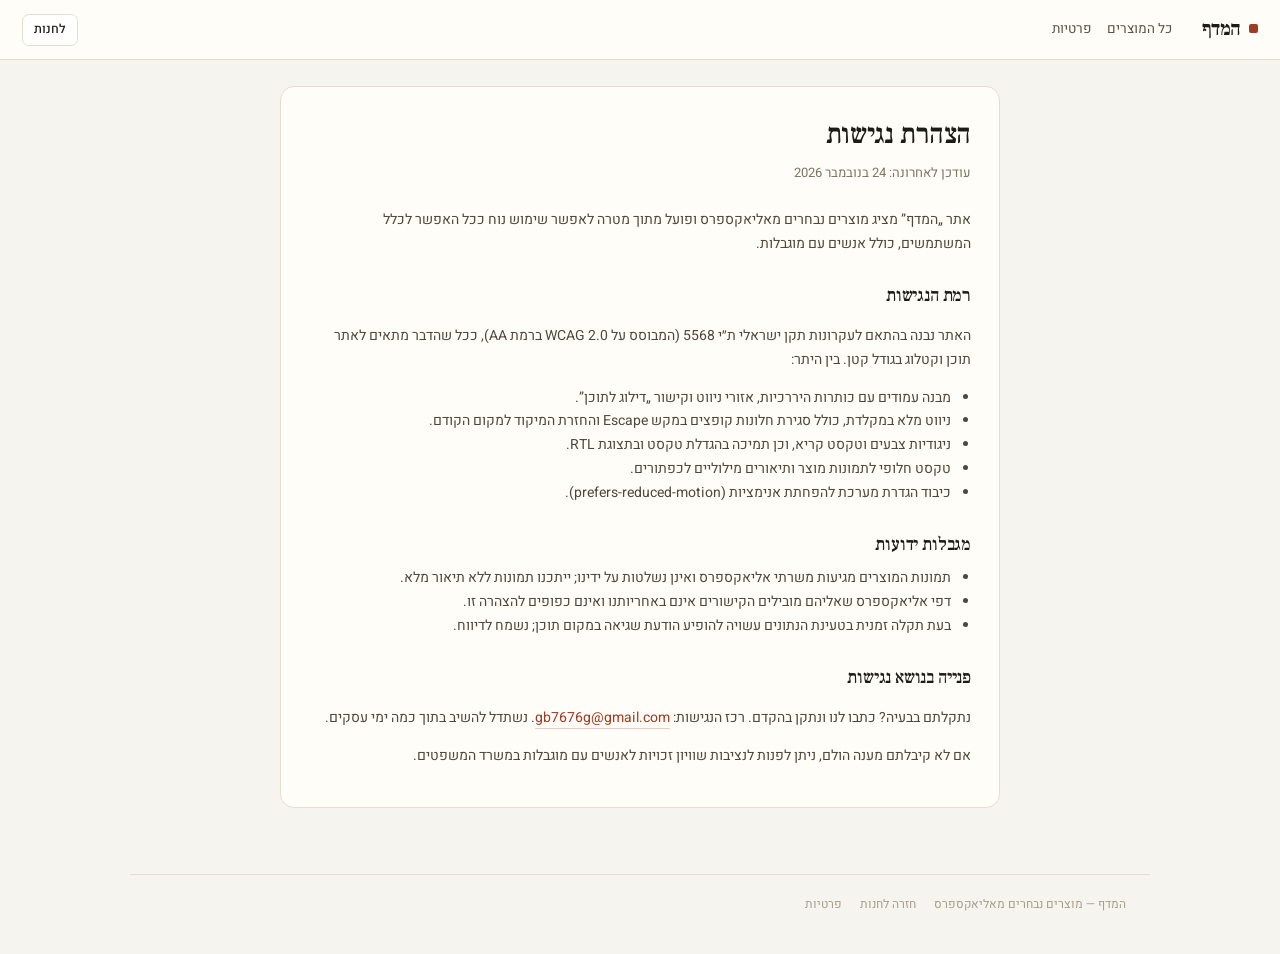
<file: aliexpress-store/accessibility.html>
<!DOCTYPE html>
<html lang="he" dir="rtl">
<head>
  <meta charset="UTF-8" />
  <meta name="viewport" content="width=device-width, initial-scale=1.0" />
  <title>הצהרת נגישות — המדף</title>
  <meta name="description" content="הצהרת הנגישות של אתר המדף: התאמות שבוצעו, מגבלות ידועות ודרכי פנייה." />
  <meta name="robots" content="index,follow" />
  <meta name="theme-color" content="#fffdf8" />
  <link rel="icon" href="data:image/svg+xml,<svg xmlns='http://www.w3.org/2000/svg' viewBox='0 0 32 32'><rect width='32' height='32' rx='7' fill='%231d1b15'/><path d='M9 20h14M9 15h14' stroke='%23f6f4ef' stroke-width='2.4' stroke-linecap='round'/></svg>" />
  <link rel="preconnect" href="https://fonts.googleapis.com" />
  <link rel="preconnect" href="https://fonts.gstatic.com" crossorigin />
  <link href="https://fonts.googleapis.com/css2?family=Frank+Ruhl+Libre:wght@500;700&family=Heebo:wght@400;500;600;700&display=swap" rel="stylesheet" />
  <link rel="stylesheet" href="assets/store.css?v=20261126a" />
</head>
<body class="product-page">
  <a class="skip-link" href="#main">דילוג לתוכן</a>

  <header class="topbar">
    <a class="brand brand-inline" href="index.html"><span class="mark" aria-hidden="true"></span>המדף</a>
    <nav class="top-nav" aria-label="ניווט">
      <a href="index.html">כל המוצרים</a>
      <a href="privacy.html">פרטיות</a>
    </nav>
    <a class="btn btn-sm top-home" href="index.html">לחנות</a>
  </header>

  <main class="product-wrap" id="main">
    <div class="doc">
      <div class="doc-card">
        <h1>הצהרת נגישות</h1>
        <p class="doc-sub">עודכן לאחרונה: 24 בנובמבר 2026</p>

        <p>אתר „המדף” מציג מוצרים נבחרים מאליאקספרס ופועל מתוך מטרה לאפשר שימוש נוח ככל האפשר לכלל המשתמשים, כולל אנשים עם מוגבלות.</p>

        <h2>רמת הנגישות</h2>
        <p>האתר נבנה בהתאם לעקרונות תקן ישראלי ת״י 5568 (המבוסס על WCAG 2.0 ברמת AA), ככל שהדבר מתאים לאתר תוכן וקטלוג בגודל קטן. בין היתר:</p>
        <ul>
          <li>מבנה עמודים עם כותרות היררכיות, אזורי ניווט וקישור „דילוג לתוכן”.</li>
          <li>ניווט מלא במקלדת, כולל סגירת חלונות קופצים במקש Escape והחזרת המיקוד למקום הקודם.</li>
          <li>ניגודיות צבעים וטקסט קריא, וכן תמיכה בהגדלת טקסט ובתצוגת RTL.</li>
          <li>טקסט חלופי לתמונות מוצר ותיאורים מילוליים לכפתורים.</li>
          <li>כיבוד הגדרת מערכת להפחתת אנימציות (prefers-reduced-motion).</li>
        </ul>

        <h2>מגבלות ידועות</h2>
        <ul>
          <li>תמונות המוצרים מגיעות משרתי אליאקספרס ואינן נשלטות על ידינו; ייתכנו תמונות ללא תיאור מלא.</li>
          <li>דפי אליאקספרס שאליהם מובילים הקישורים אינם באחריותנו ואינם כפופים להצהרה זו.</li>
          <li>בעת תקלה זמנית בטעינת הנתונים עשויה להופיע הודעת שגיאה במקום תוכן; נשמח לדיווח.</li>
        </ul>

        <h2>פנייה בנושא נגישות</h2>
        <p>נתקלתם בבעיה? כתבו לנו ונתקן בהקדם. רכז הנגישות: <a href="mailto:gb7676g@gmail.com">gb7676g@gmail.com</a>. נשתדל להשיב בתוך כמה ימי עסקים.</p>
        <p>אם לא קיבלתם מענה הולם, ניתן לפנות לנציבות שוויון זכויות לאנשים עם מוגבלות במשרד המשפטים.</p>
      </div>
    </div>
  </main>

  <footer class="site-foot">
    <span>המדף — מוצרים נבחרים מאליאקספרס</span>
    <a href="index.html">חזרה לחנות</a>
    <a href="privacy.html">פרטיות</a>
  </footer>
</body>
</html>
</file>
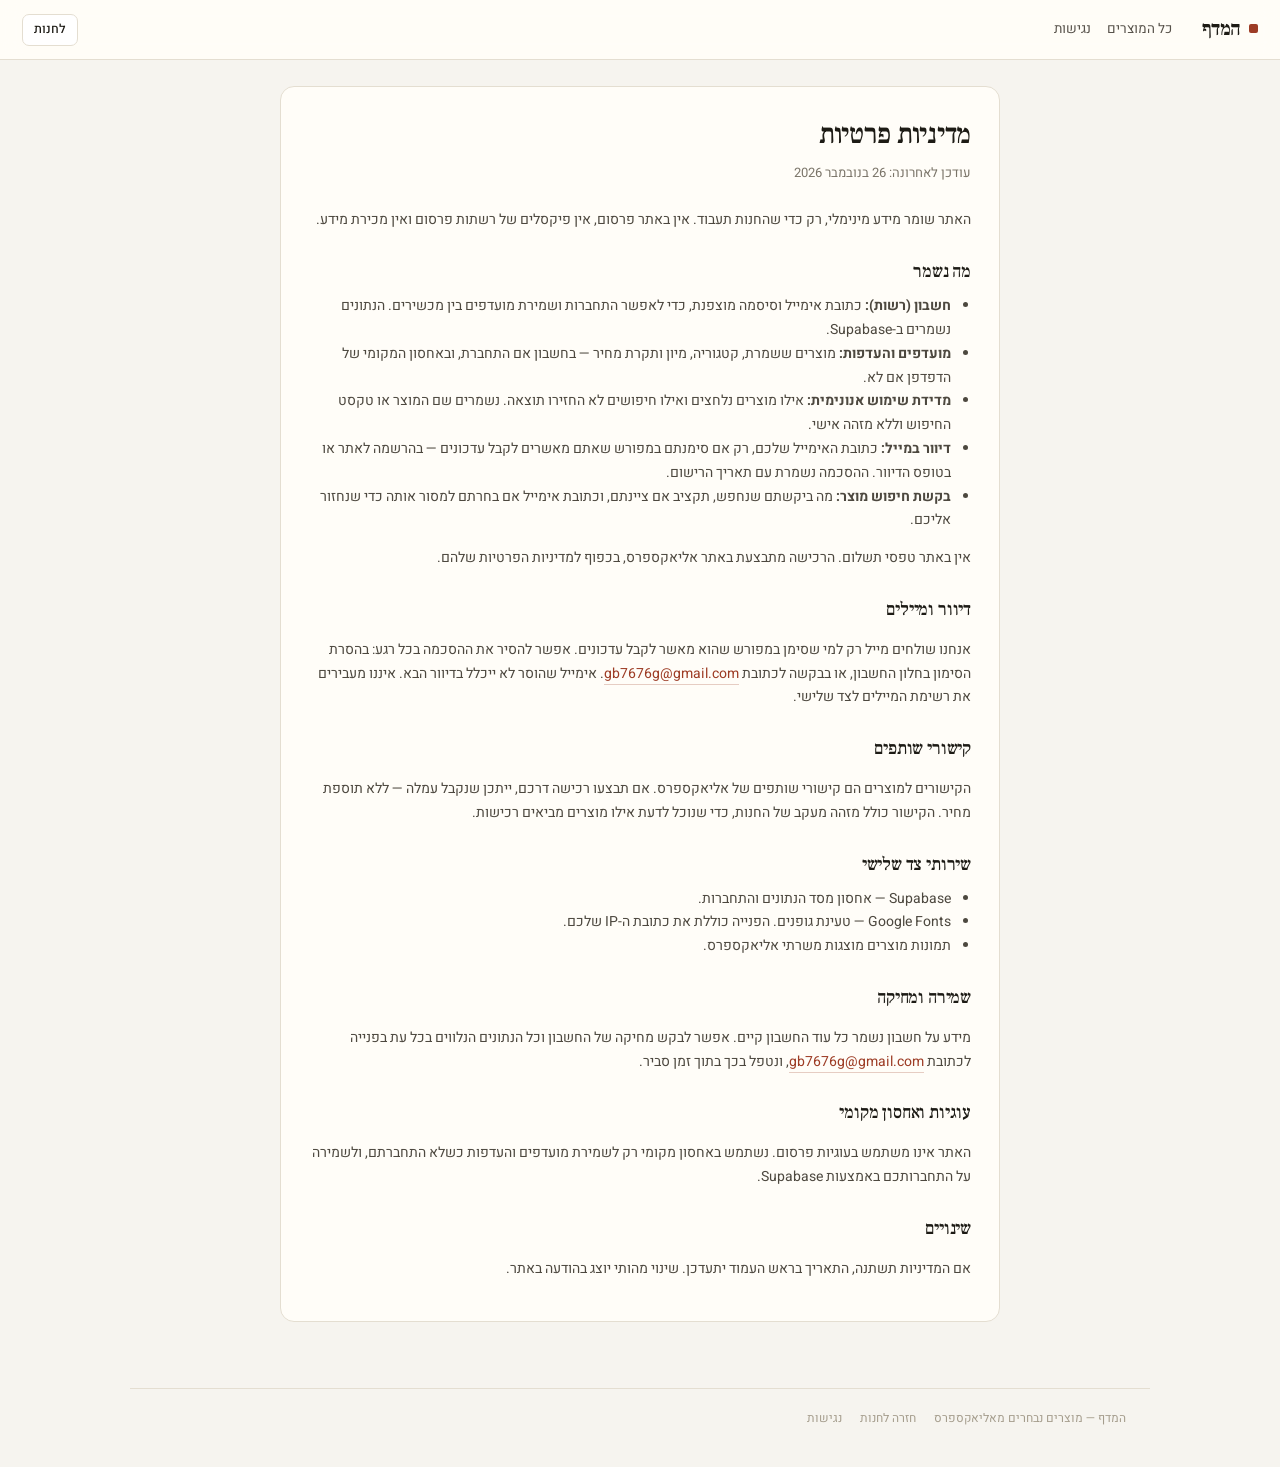
<file: aliexpress-store/privacy.html>
<!DOCTYPE html>
<html lang="he" dir="rtl">
<head>
  <meta charset="UTF-8" />
  <meta name="viewport" content="width=device-width, initial-scale=1.0" />
  <title>מדיניות פרטיות — המדף</title>
  <meta name="description" content="מדיניות הפרטיות של אתר המדף: איזה מידע נשמר, למה, מי מעבד אותו וכיצד למחוק אותו." />
  <meta name="robots" content="index,follow" />
  <meta name="theme-color" content="#fffdf8" />
  <link rel="icon" href="data:image/svg+xml,<svg xmlns='http://www.w3.org/2000/svg' viewBox='0 0 32 32'><rect width='32' height='32' rx='7' fill='%231d1b15'/><path d='M9 20h14M9 15h14' stroke='%23f6f4ef' stroke-width='2.4' stroke-linecap='round'/></svg>" />
  <link rel="preconnect" href="https://fonts.googleapis.com" />
  <link rel="preconnect" href="https://fonts.gstatic.com" crossorigin />
  <link href="https://fonts.googleapis.com/css2?family=Frank+Ruhl+Libre:wght@500;700&family=Heebo:wght@400;500;600;700&display=swap" rel="stylesheet" />
  <link rel="stylesheet" href="assets/store.css?v=20261126a" />
</head>
<body class="product-page">
  <a class="skip-link" href="#main">דילוג לתוכן</a>

  <header class="topbar">
    <a class="brand brand-inline" href="index.html"><span class="mark" aria-hidden="true"></span>המדף</a>
    <nav class="top-nav" aria-label="ניווט">
      <a href="index.html">כל המוצרים</a>
      <a href="accessibility.html">נגישות</a>
    </nav>
    <a class="btn btn-sm top-home" href="index.html">לחנות</a>
  </header>

  <main class="product-wrap" id="main">
    <div class="doc">
      <div class="doc-card">
        <h1>מדיניות פרטיות</h1>
        <p class="doc-sub">עודכן לאחרונה: 26 בנובמבר 2026</p>

        <p>האתר שומר מידע מינימלי, רק כדי שהחנות תעבוד. אין באתר פרסום, אין פיקסלים של רשתות פרסום ואין מכירת מידע.</p>

        <h2>מה נשמר</h2>
        <ul>
          <li><strong>חשבון (רשות):</strong> כתובת אימייל וסיסמה מוצפנת, כדי לאפשר התחברות ושמירת מועדפים בין מכשירים. הנתונים נשמרים ב-Supabase.</li>
          <li><strong>מועדפים והעדפות:</strong> מוצרים ששמרת, קטגוריה, מיון ותקרת מחיר — בחשבון אם התחברת, ובאחסון המקומי של הדפדפן אם לא.</li>
          <li><strong>מדידת שימוש אנונימית:</strong> אילו מוצרים נלחצים ואילו חיפושים לא החזירו תוצאה. נשמרים שם המוצר או טקסט החיפוש וללא מזהה אישי.</li>
          <li><strong>דיוור במייל:</strong> כתובת האימייל שלכם, רק אם סימנתם במפורש שאתם מאשרים לקבל עדכונים — בהרשמה לאתר או בטופס הדיוור. ההסכמה נשמרת עם תאריך הרישום.</li>
          <li><strong>בקשת חיפוש מוצר:</strong> מה ביקשתם שנחפש, תקציב אם ציינתם, וכתובת אימייל אם בחרתם למסור אותה כדי שנחזור אליכם.</li>
        </ul>
        <p>אין באתר טפסי תשלום. הרכישה מתבצעת באתר אליאקספרס, בכפוף למדיניות הפרטיות שלהם.</p>

        <h2>דיוור ומיילים</h2>
        <p>אנחנו שולחים מייל רק למי שסימן במפורש שהוא מאשר לקבל עדכונים. אפשר להסיר את ההסכמה בכל רגע: בהסרת הסימון בחלון החשבון, או בבקשה לכתובת <a href="mailto:gb7676g@gmail.com">gb7676g@gmail.com</a>. אימייל שהוסר לא ייכלל בדיוור הבא. איננו מעבירים את רשימת המיילים לצד שלישי.</p>

        <h2>קישורי שותפים</h2>
        <p>הקישורים למוצרים הם קישורי שותפים של אליאקספרס. אם תבצעו רכישה דרכם, ייתכן שנקבל עמלה — ללא תוספת מחיר. הקישור כולל מזהה מעקב של החנות, כדי שנוכל לדעת אילו מוצרים מביאים רכישות.</p>

        <h2>שירותי צד שלישי</h2>
        <ul>
          <li>Supabase — אחסון מסד הנתונים והתחברות.</li>
          <li>Google Fonts — טעינת גופנים. הפנייה כוללת את כתובת ה-IP שלכם.</li>
          <li>תמונות מוצרים מוצגות משרתי אליאקספרס.</li>
        </ul>

        <h2>שמירה ומחיקה</h2>
        <p>מידע על חשבון נשמר כל עוד החשבון קיים. אפשר לבקש מחיקה של החשבון וכל הנתונים הנלווים בכל עת בפנייה לכתובת <a href="mailto:gb7676g@gmail.com">gb7676g@gmail.com</a>, ונטפל בכך בתוך זמן סביר.</p>

        <h2>עוגיות ואחסון מקומי</h2>
        <p>האתר אינו משתמש בעוגיות פרסום. נשתמש באחסון מקומי רק לשמירת מועדפים והעדפות כשלא התחברתם, ולשמירה על התחברותכם באמצעות Supabase.</p>

        <h2>שינויים</h2>
        <p>אם המדיניות תשתנה, התאריך בראש העמוד יתעדכן. שינוי מהותי יוצג בהודעה באתר.</p>
      </div>
    </div>
  </main>

  <footer class="site-foot">
    <span>המדף — מוצרים נבחרים מאליאקספרס</span>
    <a href="index.html">חזרה לחנות</a>
    <a href="accessibility.html">נגישות</a>
  </footer>
</body>
</html>
</file>
<file: aliexpress-store/assets/store.css>
:root {
  --bg: #f6f4ef;
  --panel: #fffdf8;
  --card: #ffffff;
  --ink: #1d1b15;
  --muted: #7a7468;
  --line: #e4ded1;
  --line-strong: #d3cbbb;
  --accent: #9d3c25;
  --accent-hover: #86311d;
  --accent-soft: #f7ebe6;
  --ok: #2f6b46;
  --topbar: 60px;
  --sidebar: 236px;
  --radius: 12px;
  --shadow: 0 10px 30px rgba(29, 27, 21, 0.07);
}

* { box-sizing: border-box; }

html, body { margin: 0; padding: 0; }

body {
  background: var(--bg);
  color: var(--ink);
  font-family: 'Heebo', system-ui, -apple-system, 'Segoe UI', sans-serif;
  font-size: 15px;
  line-height: 1.55;
  -webkit-font-smoothing: antialiased;
}

h1, h2, h3 { margin: 0; font-family: 'Frank Ruhl Libre', 'Heebo', serif; font-weight: 500; letter-spacing: -0.01em; }

a { color: inherit; text-decoration: none; }
button { font: inherit; color: inherit; }
img { display: block; max-width: 100%; }
.hidden { display: none !important; }

:focus-visible {
  outline: 2px solid var(--accent);
  outline-offset: 2px;
  border-radius: 4px;
}

.skip-link {
  position: fixed; inset-inline-start: 12px; top: -60px; z-index: 200;
  background: var(--ink); color: #fff; padding: 8px 14px; border-radius: 8px;
  transition: top .15s ease;
}
.skip-link:focus { top: 12px; }

/* ---------- Top bar ---------- */
.topbar {
  position: fixed; top: 0; inset-inline: 0; height: var(--topbar); z-index: 60;
  display: flex; align-items: center; gap: 14px;
  padding: 0 22px;
  background: rgba(255, 253, 248, 0.94);
  border-bottom: 1px solid var(--line);
  backdrop-filter: blur(10px);
}

.icon-btn.menu-btn { display: none; }

.search {
  position: relative; flex: 1; max-width: 440px;
}
.search svg {
  position: absolute; inset-inline-start: 13px; top: 50%; transform: translateY(-50%);
  width: 16px; height: 16px; color: var(--muted); pointer-events: none;
}
.search input {
  width: 100%; height: 38px;
  padding: 0 38px 0 14px;
  border: 1px solid var(--line);
  border-radius: 8px;
  background: var(--card);
  font: inherit; font-size: 14px; color: var(--ink);
}
.search input::placeholder { color: #a29b8c; }
.search input:focus { outline: none; border-color: var(--line-strong); box-shadow: 0 0 0 3px rgba(157, 60, 37, .07); }

.topbar-actions { display: flex; align-items: center; gap: 8px; margin-inline-start: auto; }

.icon-btn {
  width: 36px; height: 36px; display: inline-grid; place-items: center;
  border: 1px solid transparent; border-radius: 8px; background: transparent; cursor: pointer;
  color: var(--muted);
}
.icon-btn:hover { background: #f1ece2; color: var(--ink); }
.icon-btn svg { width: 18px; height: 18px; }

.top-action {
  display: inline-flex; align-items: center; gap: 7px;
  height: 36px; padding: 0 12px;
  border: 1px solid var(--line); border-radius: 8px; background: var(--card);
  font-size: 13.5px; cursor: pointer; white-space: nowrap;
}
.top-action:hover { border-color: var(--line-strong); }
.top-action svg { width: 16px; height: 16px; color: var(--muted); }
.top-action .count {
  min-width: 18px; height: 18px; padding: 0 5px;
  display: inline-grid; place-items: center;
  background: #efe9dd; color: var(--ink); border-radius: 99px;
  font-size: 11px; font-weight: 600;
}

.account-btn {
  display: inline-flex; align-items: center; gap: 8px;
  height: 36px; padding: 0 12px 0 6px;
  border: 1px solid var(--line); border-radius: 8px; background: var(--card);
  font-size: 13.5px; cursor: pointer; max-width: 210px;
}
.account-btn:hover { border-color: var(--line-strong); }
.account-btn .avatar {
  width: 26px; height: 26px; border-radius: 6px; flex: none;
  display: grid; place-items: center;
  background: var(--accent-soft); color: var(--accent);
  font-family: 'Frank Ruhl Libre', serif; font-size: 14px;
}
.account-btn span.label { overflow: hidden; text-overflow: ellipsis; white-space: nowrap; }

/* ---------- Sidebar ---------- */
.sidebar {
  position: fixed; top: var(--topbar); inset-inline-start: 0; bottom: 0; width: var(--sidebar);
  display: flex; flex-direction: column;
  padding: 22px 16px 18px;
  background: var(--panel);
  border-inline-end: 1px solid var(--line);
  overflow-y: auto; z-index: 55;
}
.brand {
  display: flex; align-items: baseline; gap: 8px;
  padding: 0 8px;
  font-family: 'Frank Ruhl Libre', serif; font-size: 24px; font-weight: 700; letter-spacing: -0.02em;
}
.brand .mark { width: 9px; height: 9px; border-radius: 2px; background: var(--accent); transform: translateY(-2px); }
.brand-sub {
  margin: 2px 8px 24px;
  font-size: 12px; color: var(--muted); letter-spacing: .01em;
}

.nav { display: flex; flex-direction: column; gap: 2px; margin-bottom: 26px; }
.nav-item {
  display: flex; align-items: center; gap: 10px;
  padding: 9px 10px; border: 0; border-radius: 8px; background: transparent;
  text-align: start; font-size: 14px; color: #57524a; cursor: pointer;
}
.nav-item svg { width: 17px; height: 17px; color: #938c7d; }
.nav-item:hover { background: #f2ede3; color: var(--ink); }
.nav-item.active { background: #efe9dd; color: var(--ink); font-weight: 500; }
.nav-item.active svg { color: var(--accent); }

.side-label {
  padding: 0 10px; margin-bottom: 8px;
  font-size: 11px; letter-spacing: .08em; text-transform: uppercase; color: #9d9585;
}
.cat-list { display: flex; flex-direction: column; gap: 1px; }
.cat-item {
  display: flex; align-items: center; justify-content: space-between; gap: 8px;
  padding: 7px 10px; border: 0; border-radius: 7px; background: transparent;
  font-size: 13.5px; color: #5f594f; text-align: start; cursor: pointer;
}
.cat-item:hover { background: #f2ede3; color: var(--ink); }
.cat-item.active { color: var(--accent); font-weight: 500; }
.cat-item em { font-style: normal; font-size: 11.5px; color: #a59d8d; }

.side-foot { margin-top: auto; padding: 26px 8px 0; }
.side-foot p { margin: 0; font-size: 11.5px; line-height: 1.6; color: #a59d8d; }
.side-admin { display: inline-block; margin-top: 10px; font-size: 12px; color: var(--accent); border-bottom: 1px solid rgba(157,60,37,.25); }

.scrim {
  position: fixed; inset: 0; z-index: 54; background: rgba(29, 27, 21, .28);
  opacity: 0; pointer-events: none; transition: opacity .18s ease;
}

/* ---------- Main ---------- */
.main {
  margin-inline-start: var(--sidebar);
  padding: calc(var(--topbar) + 30px) 30px 64px;
  max-width: 1400px;
}

.page-head {
  display: flex; align-items: flex-end; justify-content: space-between; gap: 20px;
  padding-bottom: 18px; margin-bottom: 22px;
  border-bottom: 1px solid var(--line);
}
.page-head h1 { font-size: 27px; font-weight: 500; }
.page-sub { margin: 4px 0 0; font-size: 13px; color: var(--muted); }

.sort { display: flex; align-items: center; gap: 8px; font-size: 12.5px; color: var(--muted); white-space: nowrap; }
.sort select {
  height: 34px; padding: 0 10px;
  border: 1px solid var(--line); border-radius: 7px;
  background: var(--card); color: var(--ink); font: inherit; font-size: 13px;
}

.grid {
  display: grid;
  grid-template-columns: repeat(auto-fill, minmax(206px, 1fr));
  gap: 16px;
}

.card {
  position: relative;
  display: block;
  background: var(--card);
  border: 1px solid var(--line);
  border-radius: var(--radius);
  overflow: hidden;
  cursor: pointer;
  transition: border-color .15s ease, transform .15s ease, box-shadow .15s ease;
}
.card:hover { border-color: var(--line-strong); transform: translateY(-2px); box-shadow: var(--shadow); }

.card-media { position: relative; aspect-ratio: 1 / 1; background: #f1ede4; overflow: hidden; }
.card-media img { width: 100%; height: 100%; object-fit: cover; transition: transform .35s ease; }
.card:hover .card-media img { transform: scale(1.03); }
.card-media.no-img::after {
  content: 'אין תמונה'; position: absolute; inset: 0; display: grid; place-items: center;
  font-size: 12px; color: #a59d8d;
}

.badge {
  position: absolute; top: 9px; inset-inline-start: 9px;
  padding: 3px 7px; border-radius: 5px;
  background: rgba(29, 27, 21, .82); color: #fff;
  font-size: 11px; font-weight: 500; letter-spacing: .01em;
}

.fav {
  position: absolute; top: 7px; inset-inline-end: 7px;
  width: 30px; height: 30px; display: grid; place-items: center;
  border: 0; border-radius: 50%;
  background: rgba(255, 253, 248, .92); color: #6f695d;
  cursor: pointer; transition: color .15s ease, background .15s ease;
}
.fav svg { width: 16px; height: 16px; }
.fav:hover { background: #fff; color: var(--accent); }
.fav[aria-pressed="true"] { color: var(--accent); }
.fav[aria-pressed="true"] svg { fill: currentColor; }

.card-body { padding: 12px 13px 14px; }
.card-title {
  font-family: 'Heebo', sans-serif; font-size: 13.5px; font-weight: 500; line-height: 1.45;
  margin: 0 0 8px;
  display: -webkit-box; -webkit-line-clamp: 2; -webkit-box-orient: vertical; overflow: hidden;
  min-height: 2.9em;
}
.price-line { display: flex; align-items: baseline; gap: 7px; flex-wrap: wrap; }
.price { font-size: 15px; font-weight: 700; letter-spacing: -.01em; }
.old-price { font-size: 12px; color: #a29b8c; text-decoration: line-through; }
.card-meta { margin-top: 6px; display: flex; gap: 10px; font-size: 11.5px; color: #9a9384; }
.card-meta .star { color: #a8721f; }

.empty {
  padding: 72px 20px; text-align: center;
  border: 1px dashed var(--line-strong); border-radius: var(--radius);
  color: var(--muted); font-size: 14px;
}

.foot-note { margin: 36px 0 0; font-size: 12px; color: #a59d8d; }

/* ---------- Modals ---------- */
.overlay {
  position: fixed; inset: 0; z-index: 100;
  display: flex; align-items: flex-start; justify-content: center;
  padding: 24px;
  background: rgba(29, 27, 21, .38);
  backdrop-filter: blur(2px);
  overflow-y: auto;
}
.modal {
  width: 100%; max-width: 760px; margin: auto;
  background: var(--panel);
  border: 1px solid var(--line);
  border-radius: 16px;
  box-shadow: 0 30px 80px rgba(29, 27, 21, .22);
  animation: pop .16s ease;
}
@keyframes pop { from { opacity: 0; transform: translateY(6px) scale(.995); } to { opacity: 1; transform: none; } }

.modal-head {
  display: flex; align-items: center; justify-content: space-between; gap: 12px;
  padding: 16px 20px; border-bottom: 1px solid var(--line);
}
.modal-head h2 { font-size: 19px; }
.modal-close {
  width: 32px; height: 32px; display: grid; place-items: center;
  border: 0; border-radius: 7px; background: transparent; color: var(--muted); cursor: pointer;
  font-size: 22px; line-height: 1;
}
.modal-close:hover { background: #f1ece2; color: var(--ink); }

.product-modal { max-width: 860px; }
.product-view { display: grid; grid-template-columns: 1fr 1fr; gap: 0; }
.product-view .pv-media { background: #f1ede4; min-height: 320px; display: flex; flex-direction: column; }
.product-view .pv-media > .img-missing { flex: 1; }
.pv-zoom { position: relative; flex: 1; min-height: 280px; width: 100%; padding: 0; border: 0; background: #f1ede4; cursor: zoom-in; }
.pv-zoom img { position: absolute; inset: 0; width: 100%; height: 100%; object-fit: cover; }
.pv-thumbs { display: flex; gap: 6px; padding: 8px; overflow-x: auto; background: #f7f4ec; border-top: 1px solid var(--line); }
.pv-thumb { flex: none; width: 46px; height: 46px; padding: 0; border: 1px solid transparent; border-radius: 6px; overflow: hidden; background: #e8e2d5; cursor: pointer; }
.pv-thumb img { width: 100%; height: 100%; object-fit: cover; }
.pv-thumb.active { border-color: var(--accent); }

/* תצוגת תמונה מוגדלת */
#imageModal { z-index: 120; align-items: center; }
.img-viewer {
  width: 100%; max-width: 980px; margin: auto;
  display: flex; flex-direction: column;
  max-height: calc(100vh - 48px);
  background: var(--panel); border-radius: 14px; overflow: hidden;
  box-shadow: 0 24px 70px rgba(20, 18, 14, .45);
}
.img-viewer-bar {
  display: flex; align-items: center; gap: 6px;
  padding: 8px 10px; border-bottom: 1px solid var(--line); background: var(--panel);
}
.img-viewer-bar button {
  height: 32px; min-width: 34px; padding: 0 10px;
  border: 1px solid var(--line); border-radius: 7px; background: var(--card);
  font-size: 13px; cursor: pointer;
}
.img-viewer-bar button:hover { border-color: var(--line-strong); }
#zoomLevel { min-width: 48px; text-align: center; font-size: 12px; color: var(--muted); }
.img-viewer-close { margin-inline-start: auto; font-size: 22px; line-height: 1; color: var(--muted); }
.img-viewer-stage { overflow: auto; max-height: calc(100vh - 110px); background: #14120e; }
.img-viewer-stage img { display: block; width: 100%; height: auto; margin: 0 auto; }
.product-view .pv-info { padding: 24px 26px 26px; display: flex; flex-direction: column; gap: 14px; }
.pv-cat { font-size: 11.5px; letter-spacing: .06em; text-transform: uppercase; color: #9a9384; }
.pv-info h2 { font-size: 23px; line-height: 1.3; }
.pv-desc { margin: 0; font-size: 14px; color: #57524a; }
.pv-price { display: flex; align-items: baseline; gap: 10px; }
.pv-price .price { font-size: 24px; }
.pv-meta { display: flex; gap: 16px; font-size: 12.5px; color: var(--muted); padding-top: 2px; }
.pv-actions { margin-top: auto; display: flex; flex-wrap: wrap; gap: 10px; padding-top: 12px; }

/* ---------- Buttons & forms ---------- */
.btn {
  display: inline-flex; align-items: center; justify-content: center; gap: 8px;
  height: 40px; padding: 0 18px;
  border: 1px solid var(--line); border-radius: 8px;
  background: var(--card); color: var(--ink);
  font-size: 14px; font-weight: 500; cursor: pointer; white-space: nowrap;
  transition: background .15s ease, border-color .15s ease;
}
.btn:hover { border-color: var(--line-strong); background: #faf7f0; }
.btn-primary { background: var(--accent); border-color: var(--accent); color: #fff; }
.btn-primary:hover { background: var(--accent-hover); border-color: var(--accent-hover); }
.btn-ghost { border-color: transparent; background: transparent; color: var(--muted); }
.btn-ghost:hover { background: #f1ece2; color: var(--ink); border-color: transparent; }
.btn-full { width: 100%; }
.btn-sm { height: 32px; padding: 0 11px; font-size: 12.5px; border-radius: 7px; }
.btn-danger { color: #9d2f23; }
.btn-danger:hover { background: #fbeceb; border-color: #eccfca; }

.field { display: flex; flex-direction: column; gap: 6px; margin-bottom: 14px; }
.field label { font-size: 12.5px; color: #6c665b; }
.field input, .field select, .field textarea {
  width: 100%; padding: 9px 11px;
  border: 1px solid var(--line); border-radius: 8px;
  background: var(--card); font: inherit; font-size: 14px; color: var(--ink);
}
.field textarea { resize: vertical; min-height: 84px; line-height: 1.6; }
.field input:focus, .field select:focus, .field textarea:focus {
  outline: none; border-color: var(--line-strong); box-shadow: 0 0 0 3px rgba(157, 60, 37, .07);
}
.field-row { display: grid; grid-template-columns: 1fr 1fr; gap: 12px; }
.form-note { margin: 0; font-size: 12.5px; color: var(--muted); line-height: 1.6; }
.form-msg { margin: 10px 0 0; font-size: 13px; min-height: 18px; }
.form-msg.error { color: #a33124; }
.form-msg.ok { color: var(--ok); }

/* ---------- Account ---------- */
.account-modal { max-width: 440px; }
.account-body { padding: 20px 22px 24px; }
.auth-tabs {
  display: flex; gap: 4px; margin-bottom: 18px; padding: 3px;
  background: #f1ece2; border-radius: 9px;
}
.auth-tab {
  flex: 1; height: 32px; border: 0; border-radius: 7px; background: transparent;
  font-size: 13px; color: #6c665b; cursor: pointer;
}
.auth-tab.active { background: var(--card); color: var(--ink); box-shadow: 0 1px 2px rgba(29,27,21,.06); }

.account-id {
  display: flex; align-items: center; gap: 10px;
  padding-bottom: 16px; margin-bottom: 18px; border-bottom: 1px solid var(--line);
}
.account-id .avatar {
  width: 38px; height: 38px; border-radius: 9px; display: grid; place-items: center;
  background: var(--accent-soft); color: var(--accent);
  font-family: 'Frank Ruhl Libre', serif; font-size: 18px;
}
.account-id .email { font-size: 13.5px; font-weight: 500; word-break: break-all; }
.account-id .role { font-size: 11.5px; color: var(--muted); }

.prefs-title { margin: 0 0 4px; font-family: 'Heebo', sans-serif; font-size: 13px; font-weight: 600; }
.prefs-sub { margin: 0 0 14px; font-size: 12px; color: var(--muted); }
.account-actions { display: flex; gap: 8px; margin-top: 16px; }
.account-actions .btn { flex: 1; }

/* ---------- Admin ---------- */
.admin-gate {
  min-height: 100vh; display: grid; place-items: center; padding: 24px;
}
.gate-card {
  width: 100%; max-width: 380px; padding: 28px;
  background: var(--panel); border: 1px solid var(--line); border-radius: 16px;
  box-shadow: var(--shadow);
}
.gate-card .brand { font-size: 22px; padding: 0; margin-bottom: 4px; }
.gate-card .brand-sub { margin: 0 0 22px; }
.gate-back { display: inline-block; margin-top: 16px; font-size: 12.5px; color: var(--muted); }
.gate-back:hover { color: var(--ink); }

.admin-wrap { margin-inline-start: var(--sidebar); padding: calc(var(--topbar) + 28px) 30px 64px; }

.stats { display: flex; gap: 10px; flex-wrap: wrap; margin-bottom: 20px; }
.stat {
  min-width: 120px; padding: 12px 16px;
  background: var(--panel); border: 1px solid var(--line); border-radius: 10px;
}
.stat .n { font-family: 'Frank Ruhl Libre', serif; font-size: 24px; line-height: 1.1; }
.stat .l { font-size: 11.5px; color: var(--muted); }

.admin-toolbar {
  display: flex; align-items: center; gap: 10px; flex-wrap: wrap;
  margin-bottom: 16px;
}
.admin-search { position: relative; flex: 1; min-width: 200px; max-width: 340px; }
.admin-search input {
  width: 100%; height: 36px; padding: 0 12px;
  border: 1px solid var(--line); border-radius: 8px; background: var(--card);
  font: inherit; font-size: 13.5px;
}
.admin-search input:focus { outline: none; border-color: var(--line-strong); }

.review-list { display: flex; flex-direction: column; gap: 10px; }
.review-row {
  display: flex; align-items: flex-start; gap: 14px;
  padding: 12px;
  background: var(--card); border: 1px solid var(--line); border-radius: 11px;
}
.review-thumb {
  width: 78px; height: 78px; flex: none; border-radius: 8px; object-fit: cover; background: #f1ede4;
}
.review-main { flex: 1; min-width: 0; }
.review-main h3 {
  font-family: 'Heebo', sans-serif; font-size: 14px; font-weight: 600; line-height: 1.4;
  margin-bottom: 3px;
}
.review-desc {
  margin: 0 0 5px; font-size: 12.5px; color: #63605a; line-height: 1.55;
  display: -webkit-box; -webkit-line-clamp: 2; -webkit-box-orient: vertical; overflow: hidden;
}
.review-meta { display: flex; gap: 4px 12px; flex-wrap: wrap; font-size: 11.5px; color: #9a9384; }
.review-meta b { font-weight: 600; color: #5c574e; }
.review-actions { display: flex; align-items: center; gap: 6px; flex-wrap: wrap; justify-content: flex-end; }

.pill {
  display: inline-block; padding: 2px 7px; border-radius: 99px;
  font-size: 11px; background: #f1ece2; color: #6c665b;
}
.pill.pending { background: #fbf0da; color: #8a5b10; }
.pill.approved { background: #e8f1e9; color: #2f6b46; }
.pill.rejected { background: #f8ebe8; color: #9d3f2e; }
.pill.new { background: #fbf0da; color: #8a5b10; }
.pill.done { background: #e8f1e9; color: #2f6b46; }

/* ---------- Toast ---------- */
.toast-host {
  position: fixed; bottom: 22px; inset-inline-start: 50%; transform: translateX(-50%);
  z-index: 300; display: flex; flex-direction: column; gap: 8px; align-items: center;
  pointer-events: none;
}
.toast {
  padding: 9px 16px; border-radius: 8px;
  background: var(--ink); color: #fff; font-size: 13px;
  box-shadow: 0 8px 24px rgba(29,27,21,.2);
  animation: pop .15s ease;
}

/* ---------- Responsive ---------- */
@media (max-width: 960px) {
  .icon-btn.menu-btn { display: inline-grid; }
  .sidebar {
    transform: translateX(100%);
    transition: transform .2s ease;
    box-shadow: -20px 0 50px rgba(29,27,21,.08);
    width: 264px;
  }
  body.sidebar-open .sidebar { transform: none; }
  body.sidebar-open .scrim { opacity: 1; pointer-events: auto; }
  body.sidebar-open { overflow: hidden; }
  .main, .admin-wrap { margin-inline-start: 0; padding-inline: 18px; }
  .topbar { padding: 0 12px; gap: 8px; }
  .account-btn .label { display: none; }
  .account-btn { padding: 0 8px; width: 38px; justify-content: center; }
  .account-btn .avatar { width: 24px; height: 24px; }
  .top-action span:not(.count) { display: none; }
  .top-action { padding: 0 9px; }
  .product-view { grid-template-columns: 1fr; }
  .product-view .pv-media { min-height: 0; aspect-ratio: auto; }
  .pv-zoom { flex: none; min-height: 0; aspect-ratio: 4 / 3; }
  .review-row { flex-wrap: wrap; }
  .review-actions { width: 100%; justify-content: flex-start; padding-top: 4px; }
}

@media (max-width: 560px) {
  .grid { grid-template-columns: repeat(2, minmax(0, 1fr)); gap: 10px; }
  .card-body { padding: 10px 10px 12px; }
  .card-title { font-size: 12.5px; }
  .page-head { flex-direction: column; align-items: flex-start; gap: 10px; }
  .page-head h1 { font-size: 23px; }
  .search { max-width: none; }
  .top-action { display: none; }
  .modal { border-radius: 12px; }
  .overlay { padding: 12px; }
  .field-row { grid-template-columns: 1fr; }
  .stats .stat { flex: 1; min-width: 0; padding: 12px 10px; }
  .pv-related { grid-template-columns: 1fr; }
}

/* ---------- עריכת גלריית תמונות בממשק הניהול ---------- */
.gallery-edit { display: grid; grid-template-columns: repeat(auto-fill, minmax(96px, 1fr)); gap: 8px; }
.gallery-item {
  display: flex; flex-direction: column; gap: 5px;
  padding: 6px; border: 1px solid var(--line); border-radius: 8px;
  background: var(--card); font-size: 11px; color: #6c665b; cursor: pointer;
}
.gallery-item img { width: 100%; aspect-ratio: 1 / 1; object-fit: cover; border-radius: 5px; background: #f1ede4; }
.gallery-item input { accent-color: var(--accent); margin: 0; }
.gallery-item:has(input:checked) { border-color: var(--accent); background: #fbf3ef; }

@media (prefers-reduced-motion: reduce) {
  *, *::before, *::after { animation-duration: .01ms !important; transition-duration: .01ms !important; }
}

/* ---------- Store filters & sharing ---------- */
.page-tools { display: flex; align-items: center; gap: 14px; flex-wrap: wrap; justify-content: flex-end; }
.price-chips { display: flex; gap: 6px; flex-wrap: wrap; }
.price-chip {
  height: 30px; padding: 0 10px;
  border: 1px solid var(--line); border-radius: 99px; background: var(--card);
  font-size: 12px; color: #6c665b; cursor: pointer;
}
.price-chip:hover { border-color: var(--line-strong); color: var(--ink); }
.price-chip[aria-pressed="true"] { background: var(--ink); border-color: var(--ink); color: #fff; }

.card-link { display: block; color: inherit; }
.pv-extra { display: flex; flex-direction: column; gap: 10px; }
.pv-why { background: #faf7f0; border: 1px solid var(--line); border-radius: 10px; padding: 11px 13px; }
.pv-why h3 { font-family: 'Heebo', sans-serif; font-size: 11.5px; font-weight: 600; letter-spacing: .04em; color: #6c665b; margin: 0 0 3px; }
.pv-why p { margin: 0; font-size: 12.5px; color: #4d483f; line-height: 1.6; }
.pv-related { display: grid; grid-template-columns: 1fr 1fr; gap: 8px; }
.pv-related button {
  display: flex; align-items: center; gap: 7px;
  padding: 5px 9px 5px 5px; border: 1px solid var(--line); border-radius: 8px;
  background: var(--card); font-size: 11.5px; color: #57524a; cursor: pointer; max-width: 100%;
}
.pv-related button:hover { border-color: var(--line-strong); }
.pv-related img { width: 26px; height: 26px; border-radius: 5px; object-fit: cover; background: #f1ede4; }
.pv-related span { flex: 1; min-width: 0; overflow: hidden; text-overflow: ellipsis; white-space: nowrap; }
.pv-share-note { margin: 0; font-size: 11.5px; color: #a59d8d; }
.pv-actions .btn { min-height: 40px; }
.pv-open-link {
  align-self: center; margin-inline-start: 2px;
  font-size: 10.5px; color: #c0b8a8;
  border-bottom: 1px dotted #ddd4c3;
}
.pv-open-link:hover { color: var(--muted); }

@media (min-width: 961px) {
  /* במסך רחב מגיעים לכל המוצרים דרך "הכל" ולשמורים מהסרגל העליון */
  #mainNav { display: none; }
}

.side-links { display: flex; gap: 12px; margin-top: 10px; font-size: 11.5px; }
.side-links a { color: #a59d8d; }
.side-links a:hover { color: var(--accent); }
.foot-note a { color: var(--accent); border-bottom: 1px solid rgba(157, 60, 37, .2); }

/* ---------- Product & category pages ---------- */
.brand-inline { font-size: 20px; padding: 0; }
.top-nav { display: flex; gap: 16px; margin-inline-start: 16px; font-size: 13.5px; color: #57524a; }
.top-nav a:hover { color: var(--accent); }
.top-home { margin-inline-start: auto; }

.product-wrap {
  max-width: 1020px; margin: 0 auto;
  padding: calc(var(--topbar) + 26px) 24px 40px;
}
.crumbs { display: flex; gap: 8px; flex-wrap: wrap; margin-bottom: 18px; font-size: 12.5px; color: var(--muted); }
.crumbs a:hover { color: var(--accent); }

.product-detail {
  display: grid; grid-template-columns: 440px minmax(0, 1fr); gap: 32px;
  padding: 22px;
  background: var(--panel); border: 1px solid var(--line); border-radius: 16px;
}
.pd-media { background: #f1ede4; border-radius: 12px; overflow: hidden; aspect-ratio: 1 / 1; }
.pd-media img { width: 100%; height: 100%; object-fit: cover; }
.pd-info { display: flex; flex-direction: column; gap: 13px; min-width: 0; }
.pd-info h1 { font-size: 26px; line-height: 1.3; }
.pd-desc { margin: 0; font-size: 14.5px; color: #57524a; }
.pd-facts {
  list-style: none; margin: 0; padding: 13px 0;
  display: grid; grid-template-columns: 1fr 1fr; gap: 10px 16px;
  border-top: 1px solid var(--line); border-bottom: 1px solid var(--line);
  font-size: 12.5px; color: #57524a;
}
.pd-facts .fact-k { display: block; font-size: 10.5px; letter-spacing: .05em; color: #9a9384; }
.pd-why { background: #faf7f0; border: 1px solid var(--line); border-radius: 10px; padding: 12px 14px; }
.pd-why h2 { font-family: 'Heebo', sans-serif; font-size: 12px; font-weight: 600; letter-spacing: .04em; color: #6c665b; margin: 0 0 4px; }
.pd-why p { margin: 0; font-size: 13px; color: #4d483f; }
.pd-actions { display: flex; flex-wrap: wrap; gap: 10px; margin-top: auto; padding-top: 6px; }
.pd-actions .btn-primary { flex: 1; min-width: 190px; }
.pd-note { margin: 0; font-size: 11.5px; color: #a59d8d; line-height: 1.6; }

.related { margin-top: 38px; }
.related h2 { font-size: 20px; margin-bottom: 16px; }
.chips-row { display: flex; align-items: center; gap: 8px; flex-wrap: wrap; margin-top: 30px; }
.chips-label { font-size: 11.5px; color: #9a9384; }
.chip {
  padding: 5px 11px; border: 1px solid var(--line); border-radius: 99px;
  background: var(--card); font-size: 12.5px; color: #57524a;
}
.chip:hover { border-color: var(--line-strong); color: var(--ink); }

.img-missing { display: grid; place-items: center; width: 100%; aspect-ratio: 1 / 1; background: #f1ede4; color: #a59d8d; font-size: 12px; }

.site-foot {
  max-width: 1020px; margin: 26px auto 0; padding: 20px 24px 40px;
  display: flex; gap: 18px; flex-wrap: wrap;
  border-top: 1px solid var(--line);
  font-size: 12px; color: #a59d8d;
}
.site-foot a:hover { color: var(--accent); }
.buy-bar { display: none; }

/* ---------- Content pages ---------- */
.doc { max-width: 720px; margin: 0 auto; }
.doc h1 { font-size: 28px; margin-bottom: 6px; }
.doc .doc-sub { margin: 0 0 24px; font-size: 13px; color: var(--muted); }
.doc h2 { font-size: 18px; margin: 26px 0 8px; }
.doc p, .doc li { font-size: 14px; color: #4d483f; line-height: 1.7; }
.doc ul { padding-inline-start: 20px; margin: 8px 0; }
.doc a { color: var(--accent); border-bottom: 1px solid rgba(157, 60, 37, .25); }
.doc .doc-card { background: var(--panel); border: 1px solid var(--line); border-radius: 14px; padding: 26px 28px; }

/* ---------- Admin insights ---------- */
.insights { display: grid; grid-template-columns: repeat(auto-fit, minmax(280px, 1fr)); gap: 14px; }
.insight-card { background: var(--panel); border: 1px solid var(--line); border-radius: 12px; padding: 16px 18px; }
.insight-card h2 { font-family: 'Heebo', sans-serif; font-size: 13px; font-weight: 600; margin-bottom: 4px; }
.insight-sub { margin: 0 0 12px; font-size: 11.5px; color: var(--muted); }
.mini-list { list-style: none; margin: 0; padding: 0; display: flex; flex-direction: column; gap: 7px; }
.mini-list li { display: flex; justify-content: space-between; gap: 12px; font-size: 12.5px; color: #57524a; }
.mini-list .mini-main { overflow: hidden; text-overflow: ellipsis; white-space: nowrap; }
.mini-list .n { flex: none; color: #9a9384; font-variant-numeric: tabular-nums; }
.mini-empty { margin: 0; font-size: 12.5px; color: #a59d8d; }

.score { display: inline-block; padding: 1px 7px; border-radius: 99px; background: #eef1f6; color: #3d5470; font-size: 10.5px; }
.dup { display: inline-block; padding: 1px 7px; border-radius: 99px; background: #fbf0da; color: #8a5b10; font-size: 10.5px; }
.ai-row { display: flex; align-items: center; gap: 10px; flex-wrap: wrap; margin: -4px 0 12px; }
.ai-row .form-msg { margin: 0; }

@media (max-width: 900px) {
  .product-detail { grid-template-columns: 1fr; padding: 16px; gap: 20px; }
  .pd-media { aspect-ratio: 4 / 3; }
  .pd-info h1 { font-size: 22px; }
  .product-wrap { padding-inline: 16px; }
  .top-nav { display: none; }
  .buy-bar {
    display: flex; align-items: center; gap: 12px;
    position: fixed; bottom: 0; inset-inline: 0; z-index: 80;
    padding: 10px 14px;
    background: rgba(255, 253, 248, .97);
    border-top: 1px solid var(--line);
    backdrop-filter: blur(8px);
  }
  .buy-bar .btn { flex: 1; min-height: 40px; }
  .buy-bar-price { font-weight: 700; font-size: 15px; }
  .product-page .site-foot { padding-bottom: 96px; }
  .site-foot { padding-inline: 16px; }
}

@media (max-width: 560px) {
  .page-tools { width: 100%; justify-content: space-between; }
  .pd-facts { grid-template-columns: 1fr; }
  .doc .doc-card { padding: 20px 18px; }
}

/* ---------- שימור גולשים: בקשת חיפוש ודיוור ---------- */
.helper-grid { display: grid; grid-template-columns: 1fr 1fr; gap: 12px; margin-bottom: 18px; }
.helper-card {
  background: var(--panel); border: 1px solid var(--line); border-radius: var(--radius);
  padding: 16px 18px; display: flex; flex-direction: column; align-items: flex-start; gap: 6px;
}
.helper-card h2 { font-family: 'Heebo', sans-serif; font-size: 14.5px; font-weight: 600; }
.helper-card p { margin: 0; font-size: 12.5px; color: var(--muted); line-height: 1.6; }
.helper-card .btn { margin-top: 6px; }
.newsletter-form { display: flex; gap: 8px; width: 100%; margin-top: 4px; }
.newsletter-form input {
  flex: 1; min-width: 0; padding: 8px 10px; border: 1px solid var(--line-strong);
  border-radius: 9px; background: #fff; font: inherit; font-size: 13px;
}
.newsletter-form input:focus { outline: 2px solid var(--accent); outline-offset: 1px; }
.newsletter-form .btn { flex: none; }
.check-field {
  display: flex; gap: 9px; align-items: flex-start; margin: 0 0 14px;
  font-size: 12.5px; color: #57524a; line-height: 1.55; cursor: pointer;
}
.check-field input { margin-top: 3px; accent-color: var(--accent); flex: none; }
.newsletter-box {
  border: 1px solid var(--line); border-radius: 10px; padding: 12px 14px; margin-top: 14px;
  background: #fbf9f4;
}
.newsletter-box .prefs-title { margin-bottom: 8px; }
.newsletter-box .check-field { margin-bottom: 6px; }
.newsletter-box .form-note { margin: 0; }
.side-request {
  display: block; width: 100%; text-align: start; margin-top: 12px;
  background: var(--accent-soft); color: var(--accent); border: 1px solid #ecd8cf;
  border-radius: 9px; padding: 8px 10px; font-size: 12.5px; font-weight: 500; cursor: pointer;
}
.side-request:hover { background: #f3e2da; }
.load-more-wrap { display: flex; justify-content: center; padding: 18px 0 6px; }
.load-more-wrap .btn { min-width: 180px; }

/* ---------- ניהול: מנויי דיוור ובקשות ---------- */
.community-list { display: flex; flex-direction: column; gap: 10px; }
.community-row {
  background: var(--panel); border: 1px solid var(--line); border-radius: 12px; padding: 13px 16px;
  display: flex; gap: 14px; align-items: flex-start; justify-content: space-between;
}
.community-main { min-width: 0; }
.community-main h3 { font-family: 'Heebo', sans-serif; font-size: 13.5px; font-weight: 600; word-break: break-word; }
.community-main p { margin: 4px 0 0; font-size: 12.5px; color: var(--muted); word-break: break-word; }
.community-meta { display: flex; flex-wrap: wrap; gap: 8px; margin-top: 6px; font-size: 11.5px; color: #8a8478; }
.community-actions { display: flex; flex-wrap: wrap; gap: 6px; flex: none; }
.community-tools { display: flex; flex-wrap: wrap; gap: 8px; align-items: center; margin-bottom: 12px; }

@media (max-width: 760px) {
  .helper-grid { grid-template-columns: 1fr; }
  .community-row { flex-direction: column; }
  .community-actions { width: 100%; }
}
</file>
